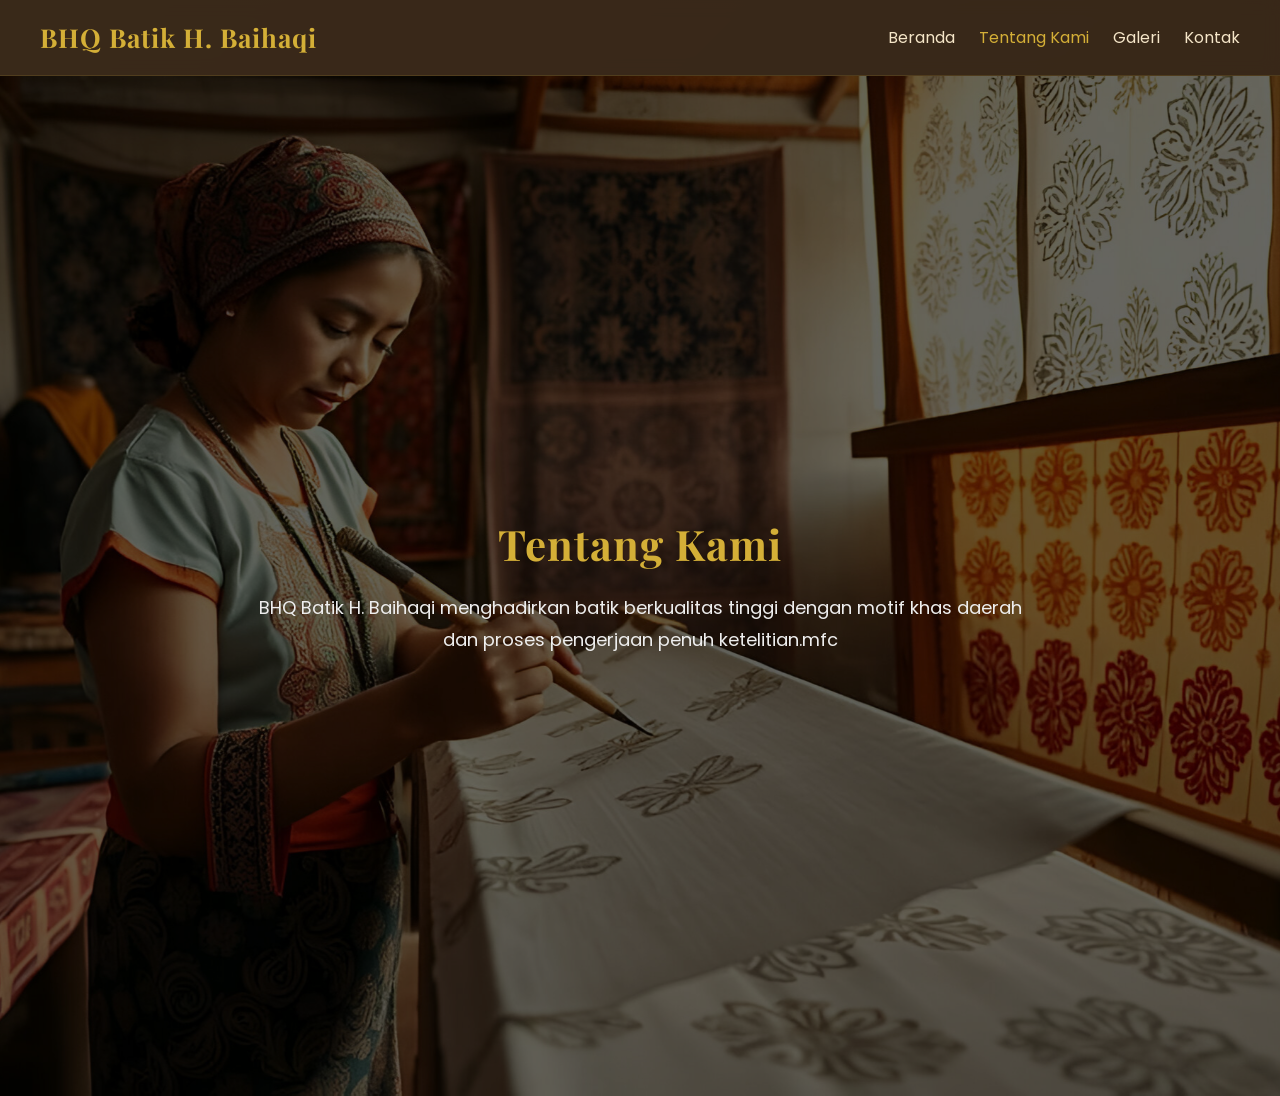
<file: about.html>
<!DOCTYPE html>
<html lang="id">
<head>
  <meta charset="UTF-8">
  <title>BHQ Batik H. Baihaqi | Tentang Kami</title>
  <link href="https://fonts.googleapis.com/css2?family=Playfair+Display:wght@500;600;700&family=Poppins:wght@300;400;500&display=swap" rel="stylesheet">
  <link rel="stylesheet" href="style.css">
</head>
<body class="fade">

<header>
  <div class="logo">BHQ Batik H. Baihaqi</div>
  <div class="hamburger" onclick="toggleMenu()">☰</div>
  <nav id="nav">
    <a href="index.html">Beranda</a>
    <a href="about.html" class="active">Tentang Kami</a>
    <a href="gallery.html">Galeri</a>
    <a href="contact.html">Kontak</a>
  </nav>
</header>

<section class="about-bg">

  <div class="overlay"></div>

  <div class="about-content">
    <h2>Tentang Kami</h2>
    <p>
      BHQ Batik H. Baihaqi menghadirkan batik berkualitas tinggi
      dengan motif khas daerah dan proses pengerjaan penuh ketelitian.mfc
    </p>
  </div>

</section>


<script src="script.js"></script>
</body>
</html>
</file>
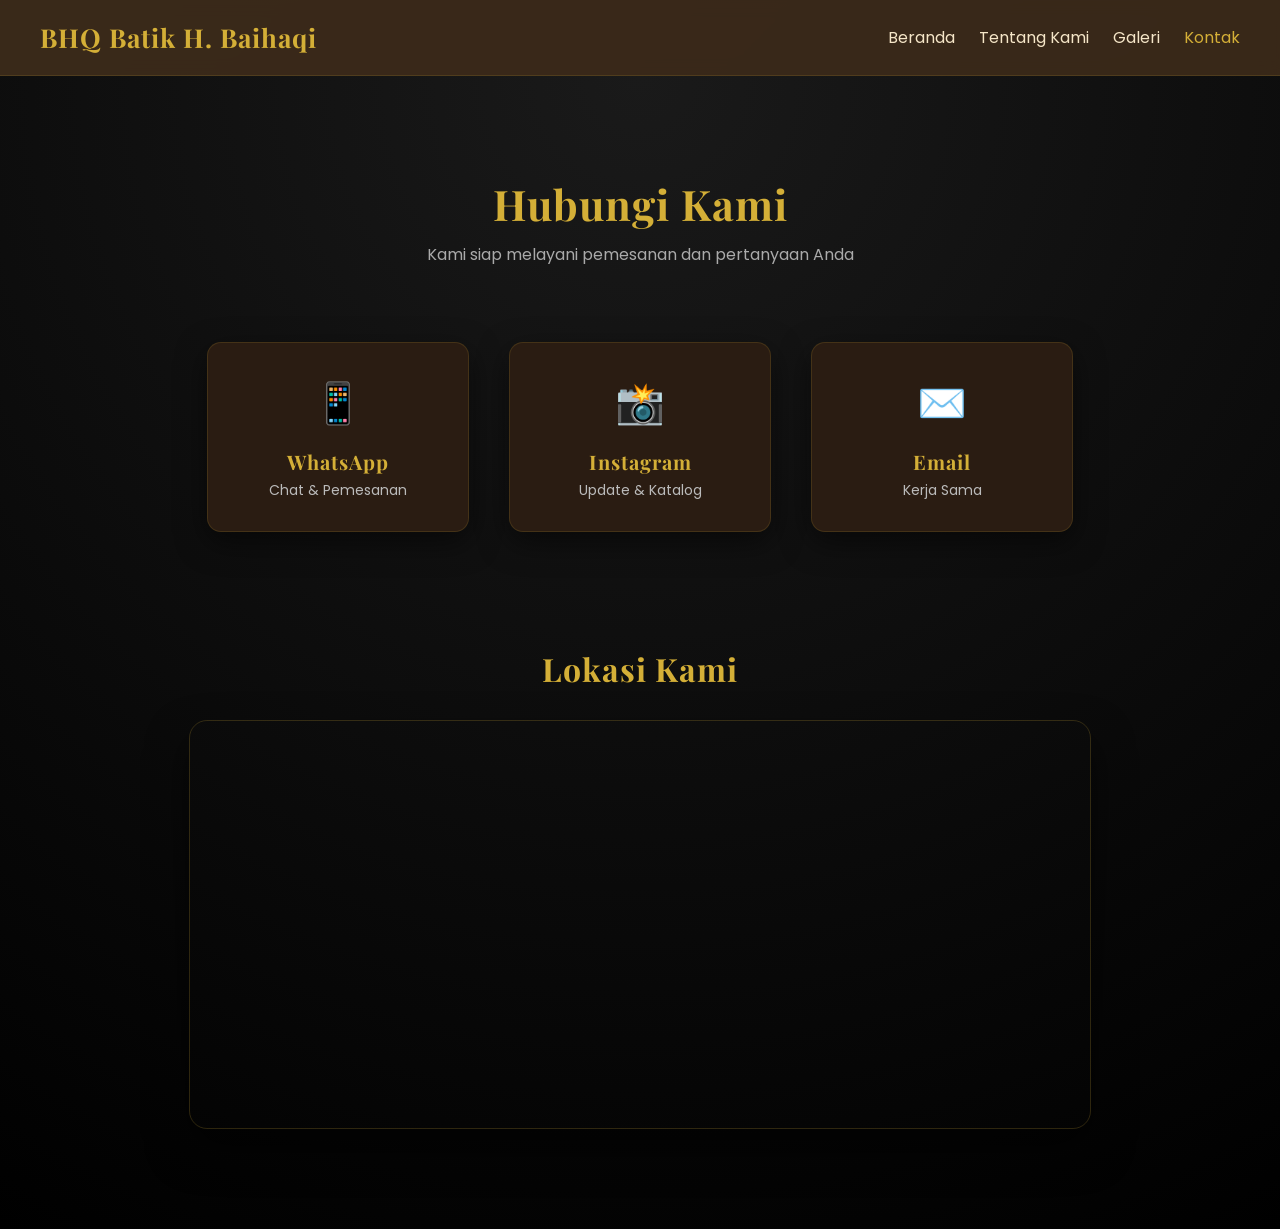
<file: contact.html>
<!DOCTYPE html>
<html lang="id">
<head>
  <meta charset="UTF-8">
  <title>BHQ Batik H. Baihaqi | Kontak</title>
  <link href="https://fonts.googleapis.com/css2?family=Playfair+Display:wght@500;600;700&family=Poppins:wght@300;400;500&display=swap" rel="stylesheet">
  <link rel="stylesheet" href="style.css">
</head>
<body class="fade">

<header>
  <div class="logo">BHQ Batik H. Baihaqi</div>
  <div class="hamburger" onclick="toggleMenu()">☰</div>
  <nav id="nav">
    <a href="index.html">Beranda</a>
    <a href="about.html">Tentang Kami</a>
    <a href="gallery.html">Galeri</a>
    <a href="contact.html" class="active">Kontak</a>
  </nav>
</header>

<section class="contact">

  <h2>Hubungi Kami</h2>
  <p class="contact-desc">
    Kami siap melayani pemesanan dan pertanyaan Anda
  </p>

  <div class="contact-box">

    <a href="https://wa.me/6285975988180" target="_blank" class="contact-card">
      <span>📱</span>
      <h3>WhatsApp</h3>
      <p>Chat & Pemesanan</p>
    </a>

    <a href="https://instagram.com/sirrpaiiii_" target="_blank" class="contact-card">
      <span>📸</span>
      <h3>Instagram</h3>
      <p>Update & Katalog</p>
    </a>

    <a href="mailto:alfairuz018@email.com" target="_blank" class="contact-card">
      <span>✉️</span>
      <h3>Email</h3>
      <p>Kerja Sama</p>
    </a>

  </div>

  <div class="map-wrapper">
  <h3>Lokasi Kami</h3>

  <div class="map-container">
    <iframe 
      src="https://www.google.com/maps/embed?pb=!4v1769828093988!6m8!1m7!1s2m6zpURypmGYM3dOt-iQ-Q!2m2!1d-6.888461069288439!2d109.6407688257648!3f158.48163410816963!4f-0.7847637598392225!5f0.4000000000000002"
      allowfullscreen=""
      loading="lazy">
    </iframe>
  </div>
</div>

</section>

<script src="script.js"></script>
</body>
</html>
</file>
<file: style.css>
* {
  margin: 0;
  padding: 0;
}

body {
  font-family: 'Poppins', sans-serif;
}

body {
  background: linear-gradient(135deg, #3a2a1a, #1f140c);
  color: #f5e6c8;
}

header {
  display: flex;
  justify-content: space-between;
  align-items: center;
  padding: 20px 40px;
  background: #111;
}

.logo {
  font-size: 22px;
  color: #d4af37;
  font-weight: bold;
}

nav a {
  margin-left: 20px;
  color: #ccc;
  text-decoration: none;
  transition: 0.3s;
}

nav a:hover,
nav a.active {
  color: #d4af37;
}

.hamburger {
  display: none;
  font-size: 26px;
  cursor: pointer;
}

/* HERO */
.hero {
  height: 90vh;
  display: flex;
  flex-direction: column;
  justify-content: center;
  align-items: center;
  text-align: center;
}

.hero h1 {
  font-size: 48px;
  color: #d4af37;
}

.hero p {
  margin: 15px 0;
  color: #aaa;
}

.btn {
  padding: 12px 30px;
  border: 1px solid #d4af37;
  color: #d4af37;
  text-decoration: none;
  transition: 0.3s;
}

.btn:hover {
  background: #d4af37;
  color: #000;
}

/* CONTENT */
.content, .contact {
  padding: 80px;
  text-align: center;
}

/* GALERI */
.gallery {
  padding: 60px;
  display: grid;
  grid-template-columns: repeat(auto-fit, minmax(250px, 1fr));
  gap: 30px;
}

.card {
  background: #1a1a1a;
  padding: 15px;
  text-align: center;
  transition: 0.3s;
}

.card:hover {
  transform: translateY(-10px);
}

.card img {
  width: 100%;
  height: 220px;          /* SAMAKAN TINGGI */
  object-fit: cover;     /* POTONG RAPI */
  border-radius: 8px;
  transition: transform 0.5s ease;
}

.card:hover img {
  transform: scale(1.1);
}

.card h3 {
  margin: 10px 0;
}

.card span {
  color: #d4af37;
}

/* CONTACT */
.contact a {
  display: block;
  margin: 15px 0;
  color: #d4af37;
  text-decoration: none;
}

/* FADE TRANSITION */
.fade {
  animation: fadeIn 0.8s ease;
}

@keyframes fadeIn {
  from { opacity: 0; }
  to { opacity: 1; }
}

/* RESPONSIVE */
@media(max-width: 768px) {
  nav {
    display: none;
    position: absolute;
    top: 70px;
    right: 40px;
    background: #111;
    padding: 20px;
  }

  nav a {
    display: block;
    margin: 10px 0;
  }

  .hamburger {
    display: block;
  }
}

/* LOGO GUSS */
.logo {
  font-family: 'Playfair Display', serif;
  font-size: 26px;
  color: #d4af37;
  font-weight: 700;
  letter-spacing: 1px;
}

h1, h2, h3 {
  font-family: 'Playfair Display', serif;
}

p, nav a, .btn {
  font-family: 'Poppins', sans-serif;
}

/* VIDEO BACKGROUND HERO */
.video-hero {
  position: relative;
  height: 100vh;
  overflow: hidden;
}

.bg-video {
  position: absolute;
  top: 50%;
  left: 50%;
  min-width: 100%;
  min-height: 100%;
  transform: translate(-50%, -50%);
  object-fit: cover;
  z-index: 1;
}

/* Overlay gelap elegant */
.overlay {
  position: absolute;
  inset: 0;
  background: rgba(0, 0, 0, 0.55);
  z-index: 2;
}

/* Konten di atas video */
.hero-content {
  position: relative;
  z-index: 3;
  height: 100%;
  display: flex;
  flex-direction: column;
  justify-content: center;
  align-items: center;
  text-align: center;
  padding: 0 20px;
}

.hero-content h1,
.hero-content p,
.hero-content .btn {
  animation: fadeUp 1.2s ease forwards;
}

@keyframes fadeUp {
  from {
    opacity: 0;
    transform: translateY(20px);
  }
  to {
    opacity: 1;
    transform: translateY(0);
  }
}

/* ===== BACKGROUND FOTO TENTANG KAMI ===== */
.about-bg {
  position: relative;
  min-height: 100vh;
  background: url('gambar/buatbatiik.jpg') center/cover no-repeat;
  display: flex;
  align-items: center;
  justify-content: center;
  padding: 60px 20px;
}

.about-bg .overlay {
  position: absolute;
  inset: 0;
  background: rgba(0, 0, 0, 0.6);
}

.about-content {
  position: relative;
  z-index: 2;
  max-width: 800px;
  text-align: center;
}

.about-content h2 {
  color: #d4af37;
  font-size: 42px;
}

.about-content p {
  margin-top: 20px;
  font-size: 18px;
  line-height: 1.8;
  color: #eee;
}

/* ===== CONTACT PAGE ===== */
.contact {
  min-height: 100vh;
  padding: 100px 20px;
  text-align: center;
  background: radial-gradient(circle at top, #1a1a1a, #000);
}

.contact h2 {
  font-size: 42px;
  color: #d4af37;
}

.contact-desc {
  margin-top: 10px;
  color: #aaa;
  font-size: 16px;
}

/* BOX */
.contact-box {
  margin-top: 60px;
  display: flex;
  justify-content: center;
  gap: 40px;
  flex-wrap: wrap;
}

/* CARD */
.contact-card {
  background: #111;
  width: 220px;
  padding: 30px 20px;
  border-radius: 14px;
  text-decoration: none;
  color: #eee;
  transition: all 0.4s ease;
  box-shadow: 0 10px 30px rgba(0,0,0,0.5);
}

.contact-card span {
  font-size: 40px;
}

.contact-card h3 {
  margin-top: 15px;
  font-size: 20px;
}

.contact-card p {
  margin-top: 5px;
  font-size: 14px;
  color: #bbb;
}

/* HOVER */
.contact-card:hover {
  transform: translateY(-12px);
  background: #1c1c1c;
}

.contact-card:hover h3 {
  color: #d4af37;
}

/* ===== MAP ===== */
.map-wrapper {
  margin-top: 100px;
}

.map-wrapper h3 {
  font-size: 32px;
  color: #d4af37;
  margin-bottom: 30px;
}

.map-container {
  max-width: 900px;
  margin: auto;
  border-radius: 20px;
  overflow: hidden;
  box-shadow: 0 20px 40px rgba(0,0,0,0.6);
}

.map-container iframe {
  width: 100%;
  height: 400px;
  border: 0;
}

.map-container:hover {
  box-shadow: 0 0 30px rgba(212,175,55,0.4);
}

.koleksi-title {
  text-align: center;
  margin-top: 10px;
  margin-bottom: 40px;
}

::-webkit-scrollbar {
  width: 8px;
}

::-webkit-scrollbar-track {
  background: #1f140c;
}

::-webkit-scrollbar-thumb {
  background: #d4af37;
  border-radius: 10px;
}

/* ===== THEME WARNA ELEGANT BATIK ===== */

body {
  background: linear-gradient(135deg, #3a2a1a, #1f140c);
  color: #f5e6c8;
}

/* HEADER / NAVBAR */
header {
  background: rgba(58,42,26,0.9);
  backdrop-filter: blur(8px);
}

/* LINK MENU */
nav a {
  color: #f5e6c8;
}

nav a:hover,
nav a.active {
  color: #d4af37;
}

/* CARD PRODUK */
.batik-card {
  background: #2a1c12;
  border: 1px solid rgba(212,175,55,0.15);
}

/* HOVER CARD */
.batik-card:hover {
  transform: translateY(-8px) scale(1.03);
  box-shadow: 0 15px 35px rgba(212,175,55,0.35);
}

/* JUDUL */
h1, h2, h3 {
  color: #d4af37;
}

/* HARGA */
.price {
  color: #d4af37;
  font-weight: bold;
}

/* ==================================================
   THEME WARNA ELEGANT BATIK (PREMIUM)
   ================================================== */

body {
  background: linear-gradient(135deg, #3a2a1a, #1f140c);
  color: #f5e6c8;
}

/* HEADER / NAVBAR */
header {
  background: rgba(58,42,26,0.9);
  backdrop-filter: blur(8px);
  border-bottom: 1px solid rgba(212,175,55,0.15);
}

/* LOGO */
.logo {
  color: #d4af37;
  letter-spacing: 1px;
}

/* LINK MENU */
nav a {
  color: #f5e6c8;
  transition: 0.3s;
}

nav a:hover,
nav a.active {
  color: #d4af37;
}

/* BUTTON */
.btn {
  border: 1px solid #d4af37;
  color: #d4af37;
  transition: 0.3s;
}

.btn:hover {
  background: #d4af37;
  color: #1f140c;
}

/* CARD PRODUK / GALERI */
.card,
.batik-card {
  background: #2a1c12;
  border-radius: 14px;
  border: 1px solid rgba(212,175,55,0.15);
  transition: 0.4s ease;
}

/* HOVER CARD */
.card:hover,
.batik-card:hover {
  transform: translateY(-10px) scale(1.03);
  box-shadow: 0 15px 35px rgba(212,175,55,0.35);
}

/* IMAGE CARD */
.card img,
.batik-card img {
  border-radius: 10px;
}

/* JUDUL */
h1, h2, h3 {
  color: #d4af37;
  letter-spacing: 1px;
}

/* PARAGRAF */
p {
  color: #f1e3c5;
}

/* HARGA */
.price {
  color: #d4af37;
  font-weight: bold;
  font-size: 18px;
}

/* SECTION */
section {
  animation: fadeIn 0.8s ease;
}

/* CONTACT CARD */
.contact-card {
  background: #2a1c12;
  border: 1px solid rgba(212,175,55,0.15);
}

.contact-card:hover {
  background: #3a2a1a;
  box-shadow: 0 10px 30px rgba(212,175,55,0.35);
}

/* MAP */
.map-container {
  border-radius: 18px;
  overflow: hidden;
  border: 1px solid rgba(212,175,55,0.2);
}

/* SCROLLBAR ELEGANT */
::-webkit-scrollbar {
  width: 8px;
}

::-webkit-scrollbar-track {
  background: #1f140c;
}

::-webkit-scrollbar-thumb {
  background: #d4af37;
  border-radius: 10px;
}

/* FADE ANIMATION */
@keyframes fadeIn {
  from {
    opacity: 0;
    transform: translateY(15px);
  }
  to {
    opacity: 1;
    transform: translateY(0);
  }
}
</file>
